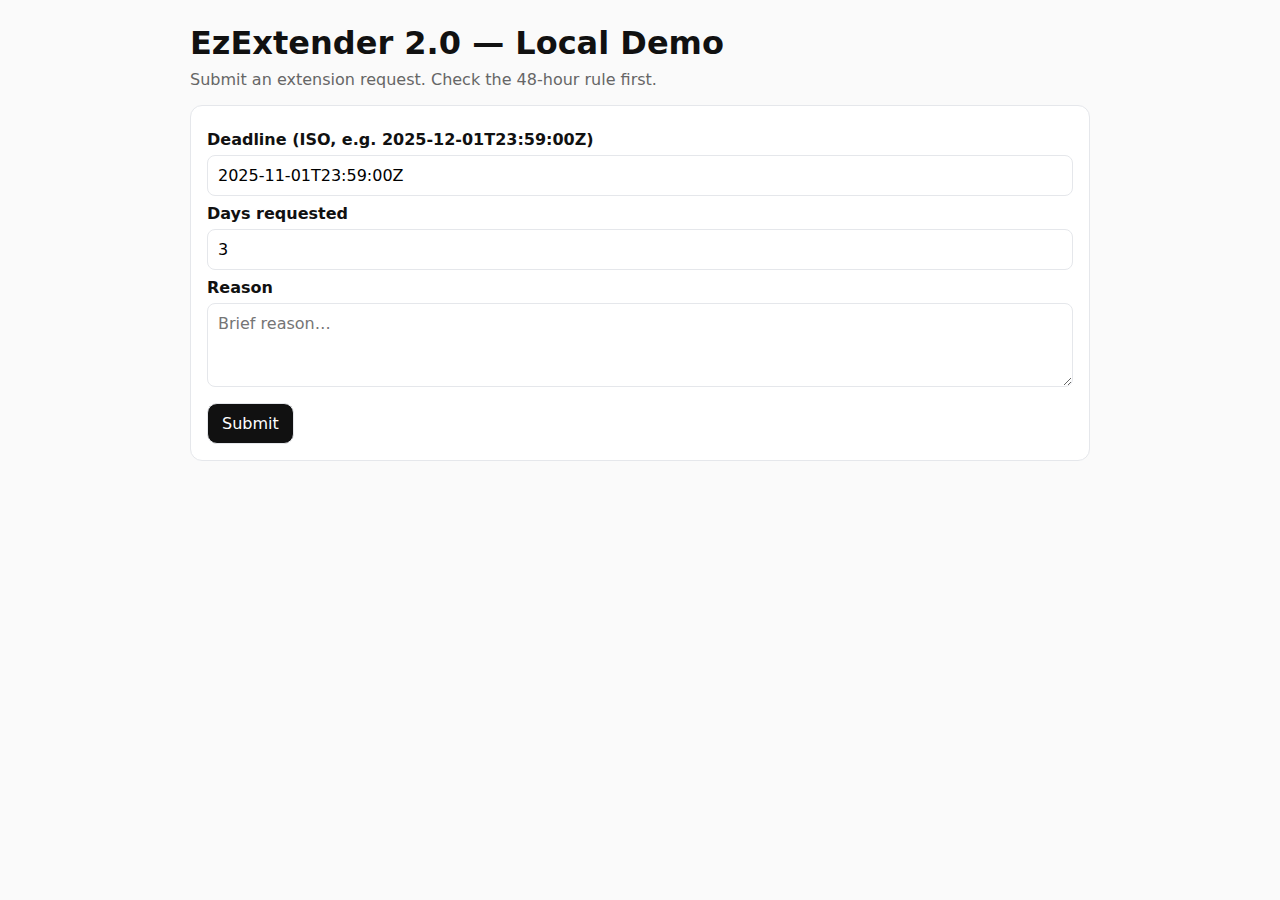
<file: app/templates/index.html>
<!DOCTYPE html>
<html lang="en">
<head>
  <meta charset="UTF-8" />
  <title>EzExtender 2.0 — Local Demo</title>
  <meta name="viewport" content="width=device-width, initial-scale=1" />
  <style>
    :root { --fg:#111; --muted:#666; --ok:#1a7f37; --warn:#c58100; --bad:#b91c1c; --bg:#fafafa; --card:#fff; --line:#e5e7eb; }
    body { font-family: system-ui, -apple-system, Segoe UI, Roboto, Arial, sans-serif; color:var(--fg); background:var(--bg); margin:0; }
    .wrap { max-width: 900px; margin: 24px auto 80px; padding: 0 16px; }
    h1 { margin: 0 0 8px; }
    p.hint { color: var(--muted); margin-top: 0; }
    .card { background:var(--card); border:1px solid var(--line); border-radius:12px; padding:16px; margin:12px 0; }
    label { display:block; font-weight:600; margin:8px 0 6px; }
    input[type="text"], input[type="number"], textarea {
      width:100%; font:inherit; border:1px solid var(--line); border-radius:8px; padding:10px;
      background:#fff; box-sizing:border-box;
    }
    textarea { min-height:84px; }
    button { font:inherit; border:1px solid var(--line); background:#111; color:#fff; padding:10px 14px; border-radius:10px; cursor:pointer; }
    button.ghost { background:#fff; color:#111; }
    .row { display:flex; gap:12px; align-items:center; flex-wrap:wrap; }
    .kvs { display:grid; grid-template-columns: 170px 1fr; gap:6px 12px; font-size:14px; }
    .pill { display:inline-block; padding:2px 8px; border-radius:999px; font-size:12px; border:1px solid var(--line); }
    .pill.ok { color:var(--ok); border-color:var(--ok); }
    .pill.bad { color:var(--bad); border-color:var(--bad); }
    .pill.warn{ color:var(--warn); border-color:var(--warn); }
    pre { white-space:pre-wrap; word-break:break-word; font-size:13px; background:#0b1020; color:#e6edf3; border-radius:10px; padding:12px; }
    details > summary { cursor:pointer; user-select:none; }
    .section-title { font-weight:700; margin:0 0 8px; }
    .muted { color:var(--muted); }
    .divider { height:1px; background:var(--line); margin:12px 0; }
    .actions { display:flex; gap:8px; align-items:center; flex-wrap:wrap; }
    .btn-approve { background:var(--ok); border-color:var(--ok); }
    .btn-deny { background:var(--bad); border-color:var(--bad); }
    .small { font-size:12px; }
  </style>
</head>
<body>
  <div class="wrap">
    <h1>EzExtender 2.0 — Local Demo</h1>
    <p class="hint">Submit an extension request. Check the 48-hour rule first.</p>

    <form id="f" class="card">
      <label>Deadline (ISO, e.g. 2025-12-01T23:59:00Z)</label>
      <input id="deadline" name="deadline_iso" type="text" value="2025-11-01T23:59:00Z" />

      <div class="row">
        <div style="flex:1">
          <label>Days requested</label>
          <input id="days" name="days_requested" type="number" value="3" min="1" />
        </div>
      </div>

      <label>Reason</label>
      <textarea id="reason" name="reason_text" placeholder="Brief reason…"></textarea>

      <div style="margin-top:12px">
        <button type="submit">Submit</button>
      </div>
    </form>

    <!-- 48h rule panel -->
    <div id="deadlinePanel" class="card" style="display:none">
      <div class="section-title">Deadline context</div>
      <div class="kvs small">
        <div class="muted">Now (UTC)</div><div id="nowUtc">—</div>
        <div class="muted">Deadline (UTC)</div><div id="dlUtc">—</div>
        <div class="muted">Hours to deadline</div><div id="hrsTo">—</div>
        <div class="muted">Within 48h</div>
        <div>
          <span id="within48Badge" class="pill">—</span>
        </div>
      </div>
    </div>

    <!-- Evidence (policy + precedent) -->
    <div id="evidencePanel" class="card" style="display:none">
      <div class="section-title">Evidence</div>

      <div id="policyTop" style="display:none">
        <div class="muted small">Top policy hit</div>
        <div id="policySnippet" class="small" style="margin-top:6px"></div>
        <div class="small muted" style="margin-top:4px">
          <span id="policyLabel" class="pill">—</span>
          <span id="policySim" style="margin-left:8px">sim: —</span>
        </div>
      </div>

      <div class="divider"></div>

      <div id="precedentBlock" style="display:none">
        <div class="muted small">Precedent (by tag)</div>
        <div class="kvs small" style="margin-top:6px">
          <div class="muted">Tag</div><div id="precTag">—</div>
          <div class="muted">Allow</div><div id="precAllow">—</div>
          <div class="muted">Deny</div><div id="precDeny">—</div>
          <div class="muted">Allow rate</div><div id="precRate">—</div>
          <div class="muted">Hint</div><div id="precHint">—</div>
        </div>
      </div>
    </div>

    <!-- Decision + HITL -->
    <div id="decisionPanel" class="card" style="display:none">
      <div class="section-title">Decision</div>
      <div class="kvs small">
        <div class="muted">System decision</div><div id="decType">—</div>
        <div class="muted">Via</div><div id="decVia">—</div>
        <div class="muted">Recommend</div><div id="decRec">—</div>
        <div class="muted">Confidence</div><div id="decConf">—</div>
        <div class="muted">Explanation</div><div id="decExpl">—</div>
      </div>

      <div class="divider"></div>

      <div class="actions">
        <button id="btnApprove" class="btn-approve">Approve</button>
        <button id="btnDeny" class="btn-deny">Deny</button>
        <input id="reviewer" type="text" placeholder="Your name (optional)" class="small" style="padding:8px 10px; border-radius:8px; border:1px solid var(--line);">
        <span id="saveMsg" class="small muted"></span>
      </div>
    </div>

    <!-- Raw JSON -->
    <div id="rawPanel" class="card" style="display:none">
      <details open>
        <summary><strong>Raw response</strong></summary>
        <pre id="raw"></pre>
      </details>
    </div>
  </div>

<script>
const form = document.getElementById('f');
const deadlineEl = document.getElementById('deadline');
const daysEl = document.getElementById('days');
const reasonEl = document.getElementById('reason');

// Panels
const deadlinePanel = document.getElementById('deadlinePanel');
const evidencePanel = document.getElementById('evidencePanel');
const decisionPanel = document.getElementById('decisionPanel');
const rawPanel = document.getElementById('rawPanel');

// Deadline fields
const nowUtc = document.getElementById('nowUtc');
const dlUtc = document.getElementById('dlUtc');
const hrsTo = document.getElementById('hrsTo');
const within48Badge = document.getElementById('within48Badge');

// Policy top
const policyTop = document.getElementById('policyTop');
const policySnippet = document.getElementById('policySnippet');
const policyLabel = document.getElementById('policyLabel');
const policySim = document.getElementById('policySim');

// Precedent
const precedentBlock = document.getElementById('precedentBlock');
const precTag = document.getElementById('precTag');
const precAllow = document.getElementById('precAllow');
const precDeny = document.getElementById('precDeny');
const precRate = document.getElementById('precRate');
const precHint = document.getElementById('precHint');

// Decision
const decType = document.getElementById('decType');
const decVia = document.getElementById('decVia');
const decRec = document.getElementById('decRec');
const decConf = document.getElementById('decConf');
const decExpl = document.getElementById('decExpl');

// HITL
const btnApprove = document.getElementById('btnApprove');
const btnDeny = document.getElementById('btnDeny');
const reviewer = document.getElementById('reviewer');
const saveMsg = document.getElementById('saveMsg');

// Raw
const raw = document.getElementById('raw');

function show(el, on) { el.style.display = on ? '' : 'none'; }

form.addEventListener('submit', async (e) => {
  e.preventDefault();
  saveMsg.textContent = '';

  const fd = new FormData();
  fd.append('deadline_iso', deadlineEl.value.trim());
  fd.append('days_requested', daysEl.value.trim());
  fd.append('reason_text', reasonEl.value.trim());

  const res = await fetch('/request', { method: 'POST', body: fd });
  const data = await res.json();

  // Deadline panel
  const dm = data.deadline_meta || {};
  if (dm && dm.deadline_utc) {
    nowUtc.textContent = dm.now_utc || '—';
    dlUtc.textContent = dm.deadline_utc || '—';
    hrsTo.textContent = (dm.hours_to_deadline !== undefined) ? dm.hours_to_deadline.toFixed(1) : '—';
    const w = !!dm.within_48h;
    within48Badge.textContent = w ? 'yes' : 'no';
    within48Badge.className = 'pill ' + (w ? 'ok' : 'bad');
    show(deadlinePanel, true);
  } else {
    show(deadlinePanel, false);
  }

  // Evidence (top policy hit only)
  const ev = Array.isArray(data.evidence) ? data.evidence : [];
  const topPolicy = ev.find(e => e.source === 'sample_policy.txt' || e.source === 'policy' || (e.label && (e.label === 'allow' || e.label === 'deny')));
  if (topPolicy) {
    policySnippet.textContent = topPolicy.snippet || '';
    policyLabel.textContent = topPolicy.label || '—';
    policyLabel.className = 'pill ' + (topPolicy.label === 'allow' ? 'ok' : (topPolicy.label === 'deny' ? 'bad' : ''));
    policySim.textContent = 'sim: ' + (typeof topPolicy.similarity === 'number' ? topPolicy.similarity.toFixed(3) : '—');
    show(policyTop, true);
  } else {
    show(policyTop, false);
  }

  // Precedent block
  const prec = data.precedent || {};
  if (prec && prec.tag) {
    precTag.textContent = prec.tag;
    const stats = prec.stats || {};
    precAllow.textContent = stats.allow ?? 0;
    precDeny.textContent = stats.deny ?? 0;
    precRate.textContent = (typeof prec.allow_rate === 'number') ? (prec.allow_rate * 100).toFixed(0) + '%' : '—';
    precHint.textContent = prec.hint || '—';
    show(precedentBlock, true);
  } else {
    show(precedentBlock, false);
  }
  show(evidencePanel, topPolicy || prec?.tag);

  // Decision panel
  decType.textContent = data.decision || '—';
  decVia.textContent = data.via || '—';
  decRec.textContent = data.recommend ?? '—';
  decConf.textContent = (typeof data.confidence === 'number') ? data.confidence.toFixed(3) : '—';
  decExpl.textContent = data.explanation || '—';
  show(decisionPanel, true);

  // Raw
  raw.textContent = JSON.stringify(data, null, 2);
  show(rawPanel, true);

  // Wire HITL handlers to current form values
  wireHITLHandlers();
});

function wireHITLHandlers() {
  const payloadBase = () => {
    const fd = new FormData();
    fd.append('deadline_iso', deadlineEl.value.trim());
    fd.append('days_requested', daysEl.value.trim());
    fd.append('reason_text', reasonEl.value.trim());
    fd.append('reviewer', reviewer.value.trim() || 'anonymous');
    return fd;
  };

  btnApprove.onclick = async () => {
    const fd = payloadBase();
    fd.append('outcome', 'allow');
    const res = await fetch('/review', { method:'POST', body: fd });
    const data = await res.json();
    saveMsg.textContent = data.ok ? 'Saved precedent: ' + data.stored.tag + ' -> allow' : ('Error: ' + (data.error || 'unknown'));
  };

  btnDeny.onclick = async () => {
    const fd = payloadBase();
    fd.append('outcome', 'deny');
    const res = await fetch('/review', { method:'POST', body: fd });
    const data = await res.json();
    saveMsg.textContent = data.ok ? 'Saved precedent: ' + data.stored.tag + ' -> deny' : ('Error: ' + (data.error || 'unknown'));
  };
}
</script>
</body>
</html>
</file>
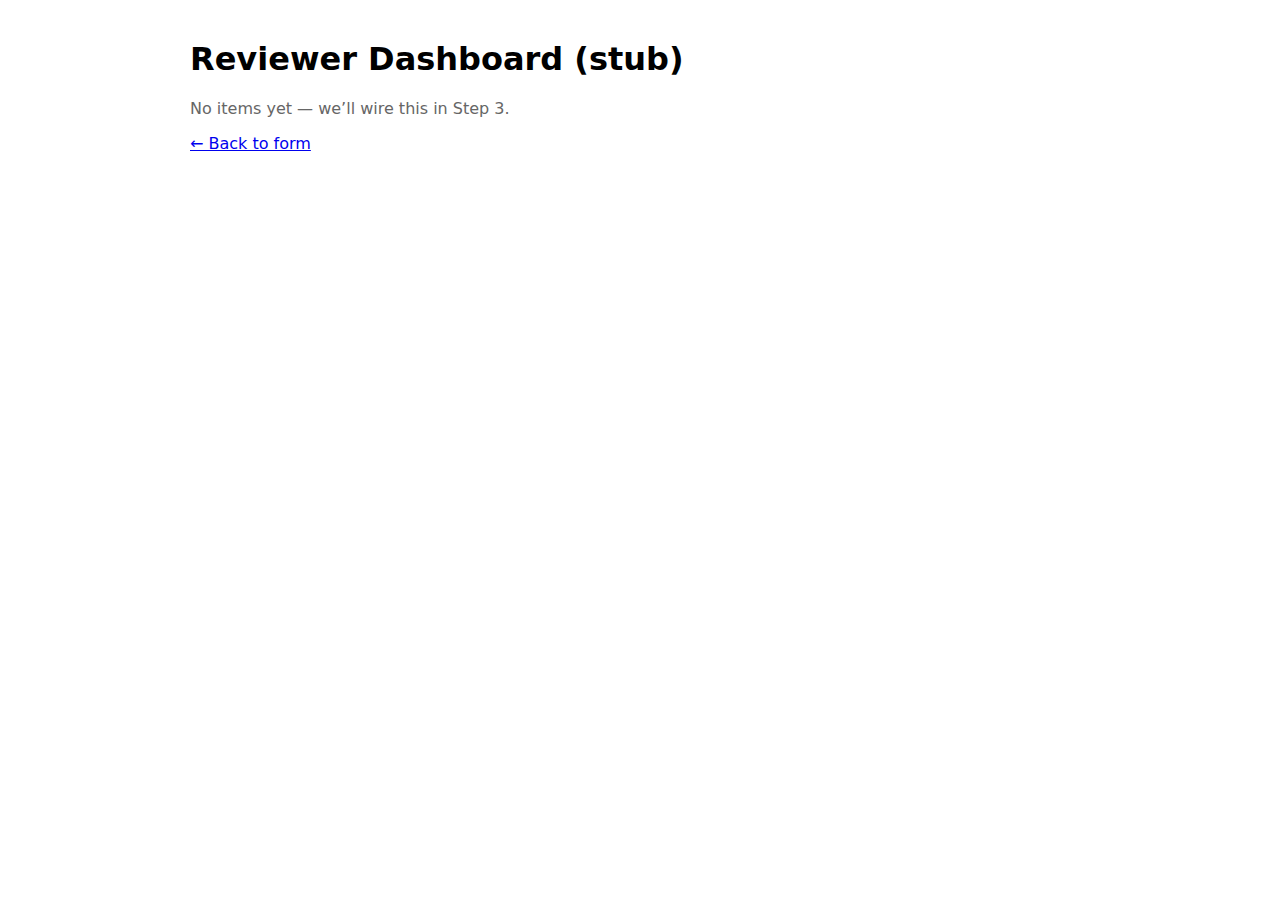
<file: app/templates/dashboard.html>
<!doctype html>
<html><head>
<meta charset="utf-8"/>
<title>Reviewer Dashboard</title>
<style>
  body{font-family:system-ui,-apple-system,Segoe UI,Roboto;max-width:900px;margin:40px auto}
  .empty{color:#666}
</style>
</head>
<body>
<h1>Reviewer Dashboard (stub)</h1>
<p class="empty">No items yet — we’ll wire this in Step 3.</p>
<p><a href="/">← Back to form</a></p>
</body></html>
</file>
